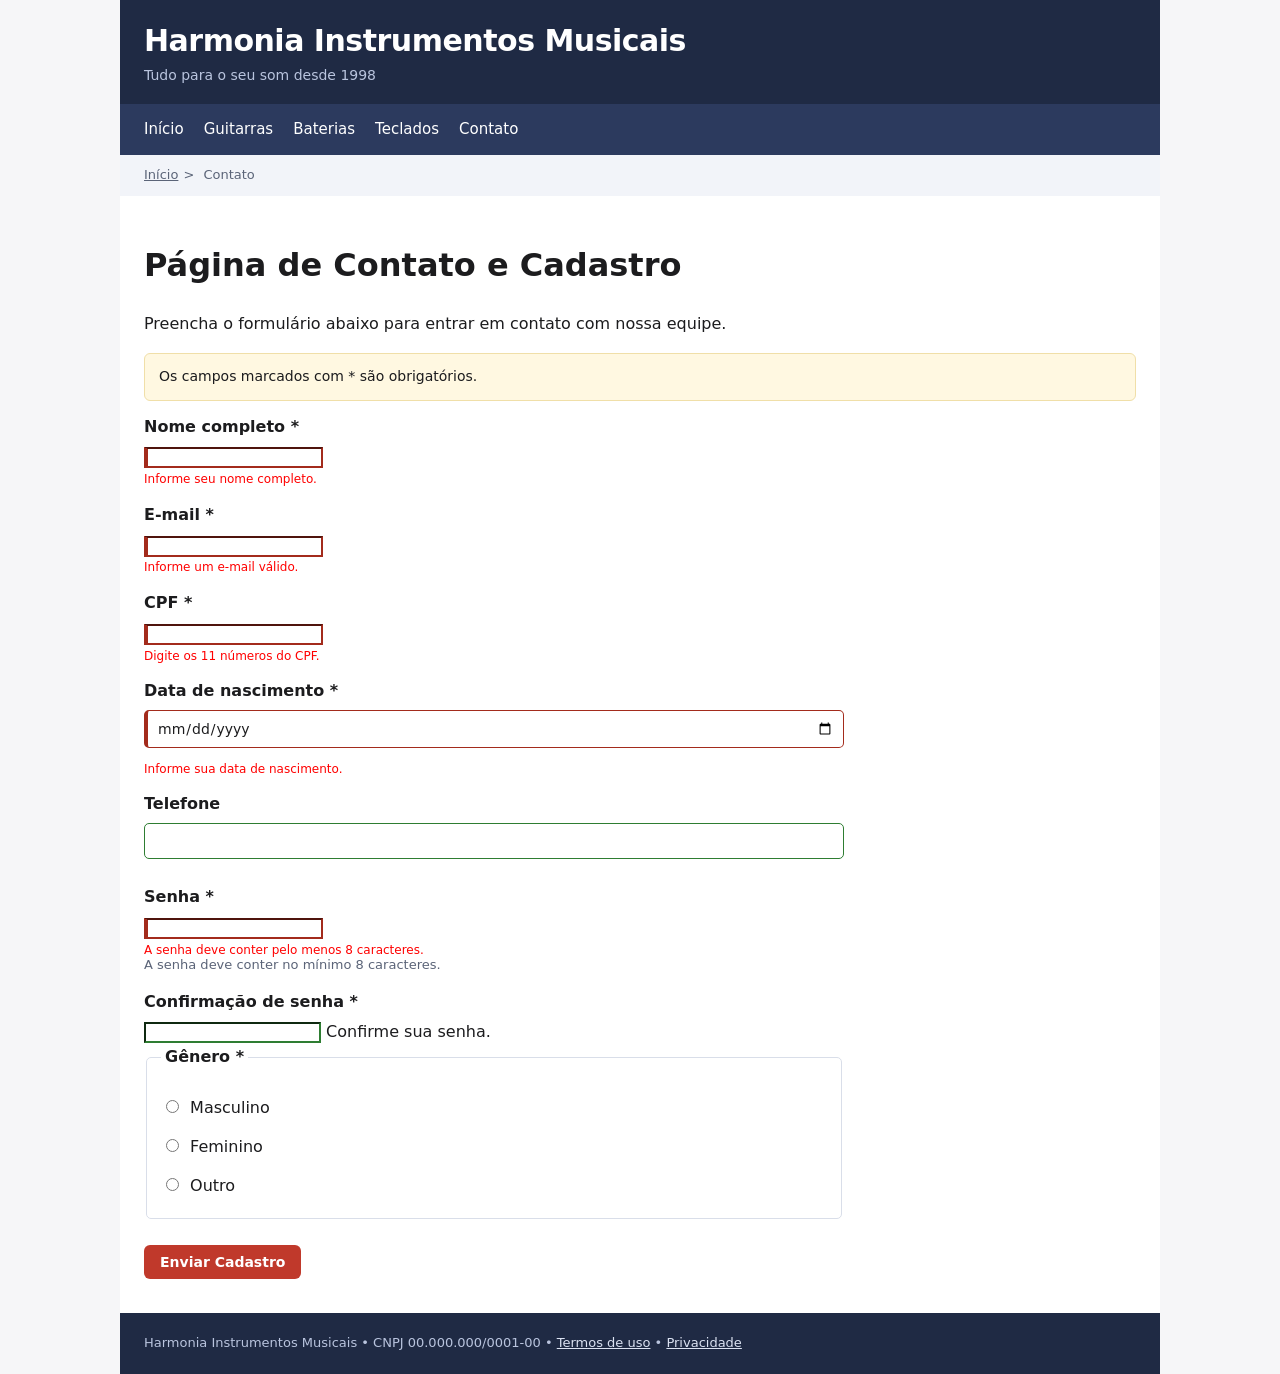
<file: paginas/contato.html>
<!DOCTYPE html>
<html lang="pt-BR">

<head>
    <meta charset="UTF-8">
    <meta name="viewport" content="width=device-width, initial-scale=1.0">
    <title>Contato - Harmonia Instrumentos Musicais</title>

    <link rel="stylesheet" href="../assets/css/style.css">
    <link rel="icon" type="image/png" href="../assets/favicon/emoji guitarra.png">
    <script src="../assets/javascript/main.js" defer></script>
</head>

<body>

    <a class="skip-link" href="#conteudo-principal">
        Pular para o conteúdo principal
    </a>

    <div class="wrap">

        <header id="topo">
            <div class="topo-flex">
                <div>
                    <div class="titulo-principal">
                        Harmonia Instrumentos Musicais
                    </div>

                    <div class="subtitulo">
                        Tudo para o seu som desde 1998
                    </div>
                </div>
            </div>
        </header>

        <nav id="menu" aria-label="Navegação Principal">
            <ul>
                <li><a href="../index.html">Início</a></li>
                <li><a href="../guitarras.html">Guitarras</a></li>
                <li><a href="../baterias.html">Baterias</a></li>
                <li><a href="../teclados.html">Teclados</a></li>
                <li><a href="contato.html" aria-current="page">Contato</a></li>
            </ul>
        </nav>

        <nav id="trilha" aria-label="Trilha de navegação">
            <ol>
                <li><a href="../index.html">Início</a></li>
                <li aria-current="page">Contato</li>
            </ol>
        </nav>

        <div id="miolo">

            <main id="conteudo-principal">

                <h1>Página de Contato e Cadastro</h1>

                <p>
                    Preencha o formulário abaixo para entrar em contato com nossa equipe.
                </p>

                <div class="aviso">
                    Os campos marcados com * são obrigatórios.
                </div>

                <div id="resumo-erros" class="resumo-erros" role="alert" style="display: none;">
                </div>

                <form action="#" method="post" class="formulario-contato">

                    <label for="nome">
                        Nome completo *
                    </label>

                    <input type="text" id="nome" name="nome" required aria-invalid="false" aria-describedby="erro-nome">

                    <span id="erro-nome" class="erro-msg" aria-live="polite">
                        Informe seu nome completo.
                    </span>

                    <label for="email">
                        E-mail *
                    </label>

                    <input type="email" id="email" name="email" required aria-invalid="false"
                        aria-describedby="erro-email">

                    <span id="erro-email" class="erro-msg" aria-live="polite">
                        Informe um e-mail válido.
                    </span>

                    <label for="cpf">
                        CPF *
                    </label>

                    <input type="text" id="cpf" name="cpf" pattern="[0-9]{11}" required aria-invalid="false"
                        aria-describedby="erro-cpf">

                    <span id="erro-cpf" class="erro-msg" aria-live="polite">
                        Digite os 11 números do CPF.
                    </span>

                    <label for="nascimento">
                        Data de nascimento *
                    </label>

                    <input type="date" id="nascimento" name="nascimento" required aria-invalid="false"
                        aria-describedby="erro-nascimento">

                    <span id="erro-nascimento" class="erro-msg" aria-live="polite">
                        Informe sua data de nascimento.
                    </span>

                    <label for="telefone">
                        Telefone
                    </label>

                    <input type="tel" id="telefone" name="telefone">

                    <label for="senha">
                        Senha *
                    </label>

                    <input type="password" id="senha" name="senha" minlength="8" required aria-invalid="false"
                        aria-describedby="erro-senha">

                    <span id="erro-senha" class="erro-msg" aria-live="polite">
                        A senha deve conter pelo menos 8 caracteres.
                    </span>

                    <small>
                        A senha deve conter no mínimo 8 caracteres.
                    </small>

                    <label for="confirmar-senha">
                        Confirmação de senha *
                    </label>

                    <input type="password" id="confirmar-senha" name="      class=" erro-msg" aria-live="polite">
                    Confirme sua senha.
                    </span>

                    <fieldset>

                        <legend>Gênero *</legend>

                        <label>
                            <input type="radio" name="genero" value="masculino" required>
                            Masculino
                        </label>

                        <label>
                            <input type="radio" name="genero" value="feminino">
                            Feminino
                        </label>

                        <label>
                            <input type="radio" name="genero" value="outro">
                            Outro
                        </label>

                    </fieldset>

                    <button type="submit" class="botao">
                        Enviar Cadastro
                    </button>

                </form>

            </main>

        </div>

        <footer id="rodape">
          Harmonia Instrumentos Musicais &bull; CNPJ 00.000.000/0001-00 &bull;
          <a href="termos.html">Termos de uso</a> &bull;
          <a href="privacidade.html">Privacidade</a>
        </footer>

    </div>

</body>

</html>
</file>
<file: assets/css/style.css>
* {
    box-sizing: border-box;
}

:root {
    /* Cores principais */
    --cor-fundo: #f6f6f8;
    --cor-superficie: #ffffff;
    --cor-texto: #1c1c1e;

    /* Cabeçalho e navegação */
    --cor-header: #1f2a44;
    --cor-nav: #2c3a5e;
    --cor-texto-header: #ffffff;
    --cor-subtitulo: #b9c4de;
    --cor-trilha: #f2f4f9;

    /* Links */
    --cor-link: #005fcc;
    --cor-link-header: #ffffff;
    --cor-link-footer: #dbe2f2;
    --cor-link-trilha: #5b6478;

    /* Cards */
    --cor-card: #ffffff;
    --cor-borda: #d9dee9;
    --cor-borda-card: #e0e4ee;
    --cor-sombra: rgba(0, 0, 0, 0.15);

    /* Aside */
    --cor-aside-fundo: #f2f4f9;
    --cor-aside-borda: #e0e4ee;

    /* Tabela */
    --cor-tabela-header: #2c3a5e;
    --cor-tabela-header-texto: #ffffff;
    --cor-tabela-linha: #ffffff;
    --cor-tabela-linha-alternada: #f2f4f9;

    /* Campos de formulário */
    --cor-input-fundo: #ffffff;
    --cor-input-borda: #c3c9d6;
    --cor-input-texto: #1c1c1e;

    /* Botões */
    --cor-botao: #c0392b;
    --cor-botao-texto: #ffffff;
    --cor-botao-primario: #0150fa;
    --cor-botao-primario-hover: #43a8fa;

    /* Mensagens */
    --cor-dica: #5b6478;
    --cor-erro: #a32b1c;
    --cor-obrigatorio: #a32b1c;

    /* Fieldset */
    --cor-fieldset-borda: #d9dee9;

    /* Aviso */
    --cor-aviso-fundo: #fff8e1;
    --cor-aviso-borda: #f0dfa8;
    --cor-aviso-texto: #1c1c1e;

    /* Skip link */
    --cor-skip-fundo: #ffffff;
    --cor-skip-texto: #000000;
    --cor-skip-borda: #000000;
}

body {
    margin: 0;
    font-family: system-ui, "Segoe UI", Arial, sans-serif;
    color: var(--cor-texto);
    background: var(--cor-fundo);
    line-height: 1.55;
}

.skip-link {
    position: absolute;
    left: -9999px;
    top: 0;
    background: var(--cor-header);
    color: var(--cor-texto-header);
    padding: 10px 16px;
    z-index: 100;
    border-radius: 0 0 6px 0;
}

.skip-link:focus {
    left: 10px;
    background: var(--cor-skip-fundo);
    color: var(--cor-skip-texto);
    padding: 10px 16px;
    z-index: 1000;
    border: 2px solid var(--cor-skip-borda);
}

.topo-flex {
    display: flex;
    justify-content: space-between;
    align-items: center;
}

#menu ul {
    list-style: none;
    margin: 0;
    padding: 0;
    display: flex;
    flex-wrap: wrap;
}

#menu li {
    margin-right: 20px;
}

#trilha ol {
    list-style: none;
    margin: 0;
    padding: 0;
    display: flex;
    flex-wrap: wrap;
}

#trilha li+li::before {
    content: " > ";
    padding: 0 5px;
    color: var(--cor-link-trilha);
}

th,
td {
    border: 1px solid var(--cor-borda);
    padding: 9px 11px;
    text-align: left;
}

th.cab {
    border: 1px solid var(--cor-borda-card);
    background: var(--cor-borda);
    font-weight: 700;
}

.wrap {
    max-width: 1040px;
    margin: 0 auto;
    background: var(--cor-superficie);
}

#topo {
    background: var(--cor-header);
    color: var(--cor-texto-header);
    padding: 18px 24px;
}

.titulo-principal {
    font-size: 30px;
    font-weight: 800;
    letter-spacing: -.5px;
}

.subtitulo {
    color: var(--cor-subtitulo);
    font-size: 14px;
}

#menu {
    background: var(--cor-nav);
    padding: 10px 24px;
}

#menu a {
    color: var(--cor-link-header);
    text-decoration: none;
    font-size: 15px;
    display: inline-block;
    padding: 4px 0;
}

#menu a:hover {
    text-decoration: underline;
}

#trilha {
    padding: 10px 24px;
    font-size: 13px;
    color: var(--cor-link-trilha);
    background: var(--cor-trilha);
}

#trilha a {
    color: var(--cor-link-trilha);
}

#miolo {
    display: flex;
    gap: 28px;
    padding: 24px;
    align-items: flex-start;
}

#conteudo-principal {
    flex: 1 1 auto;
    min-width: 0;
}

.h1-falso {
    font-size: 28px;
    font-weight: 800;
    margin: 0 0 6px;
}

h3,
h2,
h6 {
    margin: 26px 0 10px;
}

h3 {
    font-size: 21px;
}

h2 {
    font-size: 21px;
}

h6 {
    font-size: 17px;
    font-weight: 700;
}

.cartao {
    transition:
        transform .3s ease,
        box-shadow .3s ease;
}

.botao:hover {
    transform: scale(1.05);
    box-shadow: 0 6px 18px var(--cor-sombra);
}

.botao {
    display: inline-block;
    background: var(--cor-botao);
    color: var(--cor-botao-texto);
    padding: 9px 16px;
    border-radius: 6px;
    cursor: pointer;
    font-weight: 600;
    font-size: 14px;
    border: none;
    font-family: inherit;
}

.destaques-lista {
    padding-left: 20px;
    margin: 15px 0;
}

.destaques-lista li {
    margin-bottom: 8px;
}

table {
    border-collapse: collapse;
    width: 100%;
    margin: 14px 0;
    font-size: 14px;
}

.table-responsive {
    overflow-x: auto;
    width: 100%;
}

.table-responsive table {
    min-width: 600px;
}

td {
    border: 1px solid var(--cor-borda);
    padding: 9px 11px;
}

.cab {
    background: #eef0f5;
    font-weight: 700;
}

.erro {
    color: var(--cor-botao);
    font-size: 13px;
    margin: -6px 0 12px;
}

#rodape {
    background: var(--cor-header);
    color: var(--cor-subtitulo);
    padding: 20px 24px;
    font-size: 13px;
    margin-top: 10px;
}

#rodape a {
    color: var(--cor-link-footer);
}

.aviso {
    background: var(--cor-aviso-fundo);
    border: 1px solid var(--cor-aviso-borda);
    padding: 12px 14px;
    border-radius: 6px;
    font-size: 14px;
}

ul.produtos-lista {
    list-style: none;
    padding: 0;
    margin: 0;
}

label {
    font-weight: 600;
    margin: 14px 0 6px;
    display: block;
}

fieldset {
    border: 1px solid var(--cor-fieldset-borda);
    border-radius: 5px;
    padding: 12px 14px;
    margin-bottom: 14px;
}

legend {
    font-weight: 600;
    padding: 0 4px;
}

.erro-msg {
    color: red;
    font-size: 12px;
    display: none;
}

input:invalid+.erro-msg {
    display: block;
}

.banner {
    position: relative;
    overflow: hidden;
    border-radius: 8px;
    margin: 24px;
    animation: fadeIn 1.2s ease;
}

.banner img {
    width: 100%;
    height: 350px;
    object-fit: cover;
    display: block;
}

.banner-texto {
    position: absolute;
    left: 25px;
    bottom: 25px;
    color: #fff;
    text-shadow: 0 2px 8px rgba(0, 0, 0, .7);
}

.banner {
    animation: fadeIn 1.2s ease;
}

@keyframes fadeIn {
    from {
        opacity: 0;
    }

    to {
        opacity: 1;
    }
}

.carrossel {
    position: relative;
    overflow: hidden;
    max-width: 800px;
    margin: 24px auto;

    background:#005fcc;
    border-radius: 8px;
}

.slides {
    display: flex;
    transition: transform 1.5s ease-in-out;
}

.slides img {
    width: 100%;
    flex-shrink: 0;
    height: 300px;
    object-fit: contain;
}

.nav-btn {
    position: absolute;
    top: 50%;
    transform: translateY(-50%);
    display: flex;
    justify-content: center;
    align-items: center;
    width: 40px;
    height: 40px;
    background-color: rgba(0, 0, 0, 0.5);
    color: white;
    border: none;
    cursor: pointer;
    border-radius: 15%;
    z-index: 9999;
}

#botaoanterior {
    left: 70px;
}

#botaoproximo {
    right: 70px;
}

.nav-btn:hover {
    width: 45px;
    height: 45px;
    transition: transform 0.9s ease;
    box-shadow: 0 6px 18px var(--cor-sombra);
}

/* ==========================================
   CAMPOS DA PÁGINA DE CONTATO
========================================== */

input[type="date"],
input[type="tel"],
select,
textarea {
    width: 100%;
    padding: 9px;
    border: 1px solid var(--cor-input-borda);
    border-radius: 5px;
    margin-bottom: 12px;
    font-size: 14px;
    font-family: inherit;
    background: var(--cor-input-fundo);
    color: var(--cor-input-texto);
}

textarea {
    min-height: 120px;
    resize: vertical;
}

small {
    display: block;
    margin: -4px 0 12px;
    font-size: 13px;
    color: var(--cor-dica);
}

.obrigatorio {
    color: var(--cor-obrigatorio);
    font-weight: bold;
}

input:focus,
select:focus,
textarea:focus,
button:focus {
    outline: 3px solid var(--cor-link);
    outline-offset: 2px;
}

fieldset label {
    display: block;
    margin-bottom: 8px;
    font-weight: normal;
}

input[type="radio"],
input[type="checkbox"] {
    margin-right: 6px;
}

.formulario-contato {
    max-width: 700px;
}

.formulario-contato .botao {
    margin-top: 12px;
}

.honeypot {
    position: absolute;
    left: -9999px;
    overflow: hidden;
}

/* Destaque visual para campos obrigatórios */

input:required,
select:required {
    border-left: 4px solid var(--cor-obrigatorio);
}

/* Campo válido */

input:valid,
select:valid {
    border-color: #2e7d32;
}

/* Campo inválido */

input:invalid:not(:placeholder-shown) {
    border-color: var(--cor-erro);
}

@media (prefers-color-scheme: dark) {

    :root {
        /* Cores principais */
        --cor-fundo: #121212;
        --cor-superficie: #1e1e1e;
        --cor-texto: #f5f5f5;

        /* Cabeçalho e navegação */
        --cor-header: #111827;
        --cor-nav: #1f2937;
        --cor-texto-header: #ffffff;
        --cor-subtitulo: #e3c7c5;
        --cor-trilha: #202327;

        /* Links */
        --cor-link: #8ab4f8;
        --cor-link-header: #ffffff;
        --cor-link-footer: #dbe2f2;
        --cor-link-trilha: #c4c9d4;

        /* Cards */
        --cor-card: #262626;
        --cor-borda: #555555;
        --cor-borda-card: #4b4b4b;
        --cor-sombra: rgba(0, 0, 0, 0.45);

        /* Aside */
        --cor-aside-fundo: #24272d;
        --cor-aside-borda: #4b4f57;

        /* Tabela */
        --cor-tabela-header: #1f2937;
        --cor-tabela-header-texto: #ffffff;
        --cor-tabela-linha: #1e1e1e;
        --cor-tabela-linha-alternada: #262626;

        /* Campos */
        --cor-input-fundo: #242424;
        --cor-input-borda: #666666;
        --cor-input-texto: #f5f5f5;

        /* Botões */
        --cor-botao: #c0392b;
        --cor-botao-texto: #ffffff;
        --cor-botao-primario: #0150fa;
        --cor-botao-primario-hover: #43a8fa;

        /* Mensagens */
        --cor-dica: #c4c9d4;
        --cor-erro: #ff8a7a;
        --cor-obrigatorio: #ff8a7a;

        /* Fieldset */
        --cor-fieldset-borda: #555555;

        /* Aviso */
        --cor-aviso-fundo: #332d18;
        --cor-aviso-borda: #665b2c;
        --cor-aviso-texto: #f5f5f5;

        /* Skip link */
        --cor-skip-fundo: #1e1e1e;
        --cor-skip-texto: #ffffff;
        --cor-skip-borda: #ffffff;
    }
}


@media (prefers-reduced-motion: reduce) {
    
    * {
        animation: none !important;
        transition: none !important;
    }

    .cartao:hover {
        transform: none;
        box-shadow: none;
    }

    .banner {
        animation: none;
    }
}


/* Media Queries */
/* Tablet */
@media (max-width: 768px) {

    #miolo {
        flex-direction: column;
    }

    .banner img {
        height: 250px;
    }

    .titulo-principal {
        font-size: 24px;
    }

    #botaoanterior {
    left: 10px;
    }

    #botaoproximo {
    right: 10px;
    }
}

/* Celular */
@media (max-width: 480px) {

    .banner img {
        height: 180px;
    }

    .titulo-principal {
        font-size: 20px;
    }

    h2,
    h3 {
        font-size: 18px;
    }

    .nav-btn {
        width: 35px;
        height: 35px;
    }

    .botao {
        width: 100%;
    }

    #botaoanterior {
    left: 10px;
    }

    #botaoproximo {
        right: 10px;
    }
}
</file>
